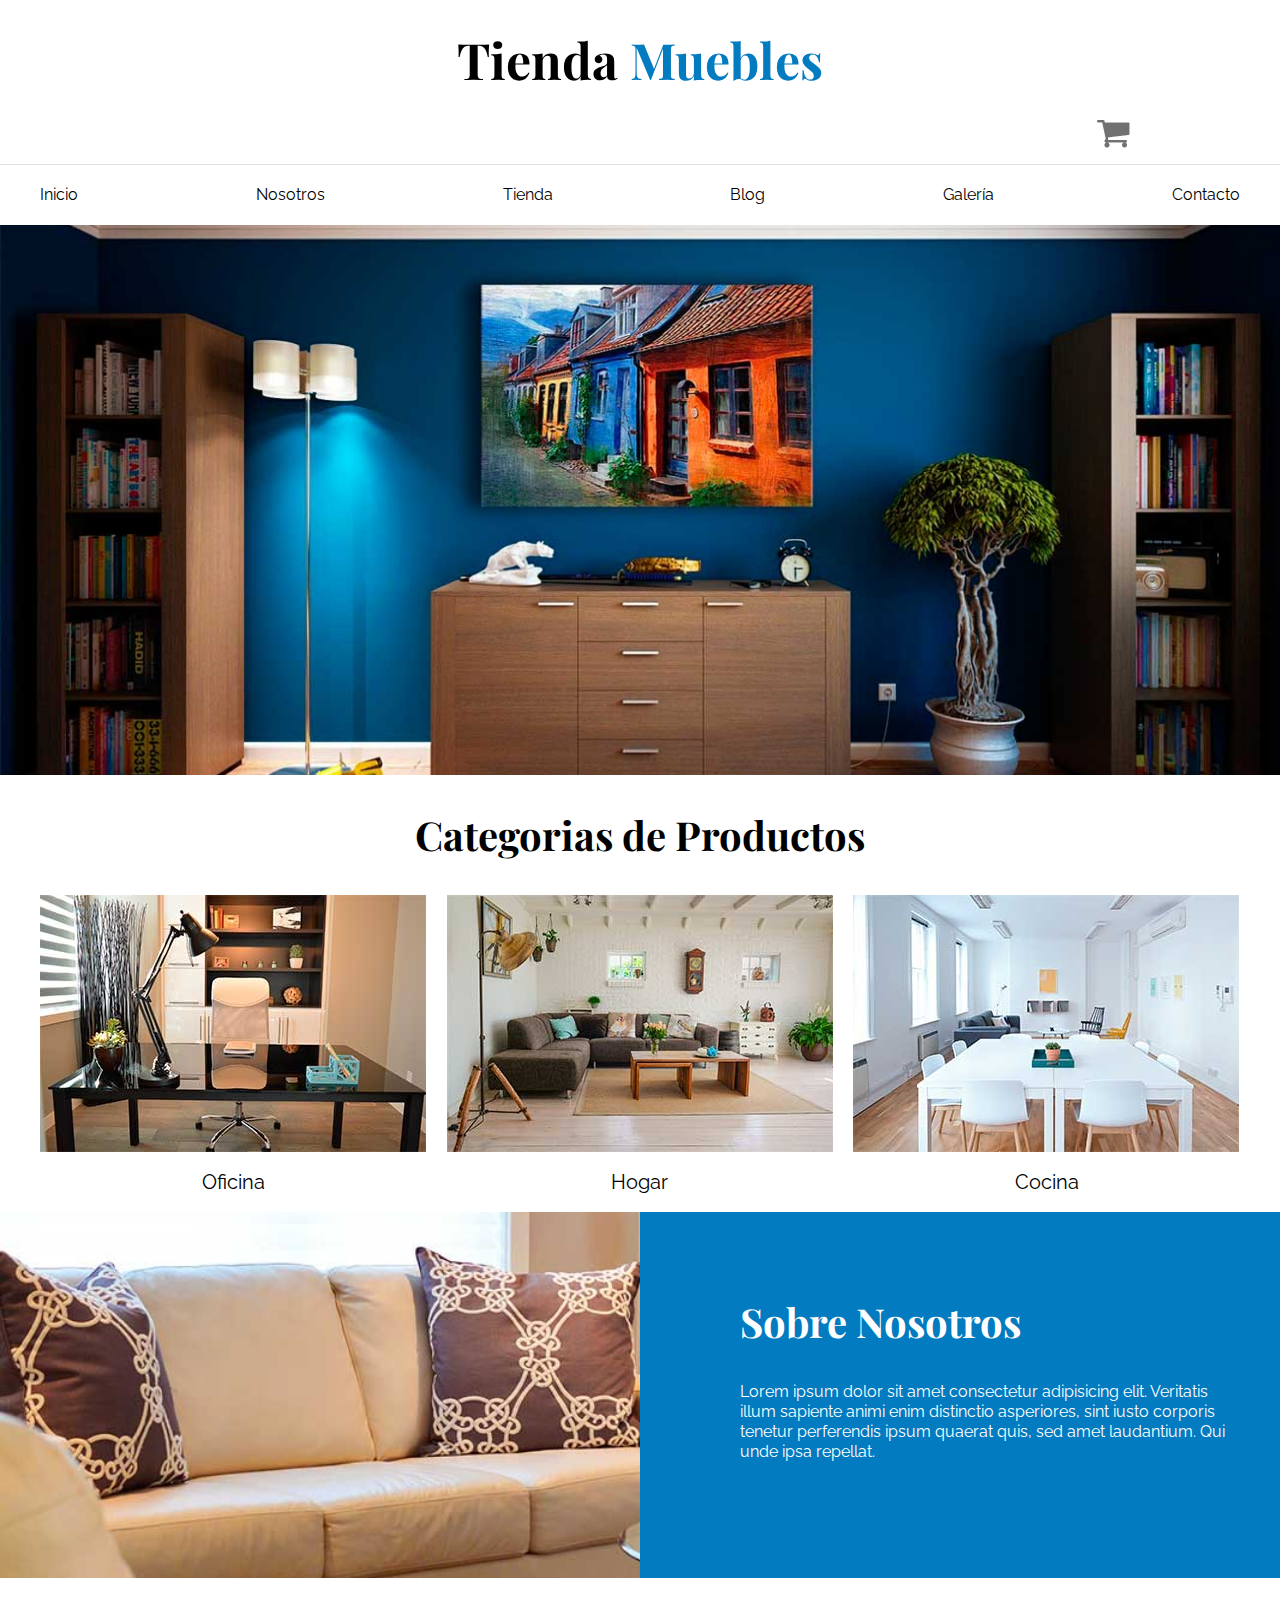
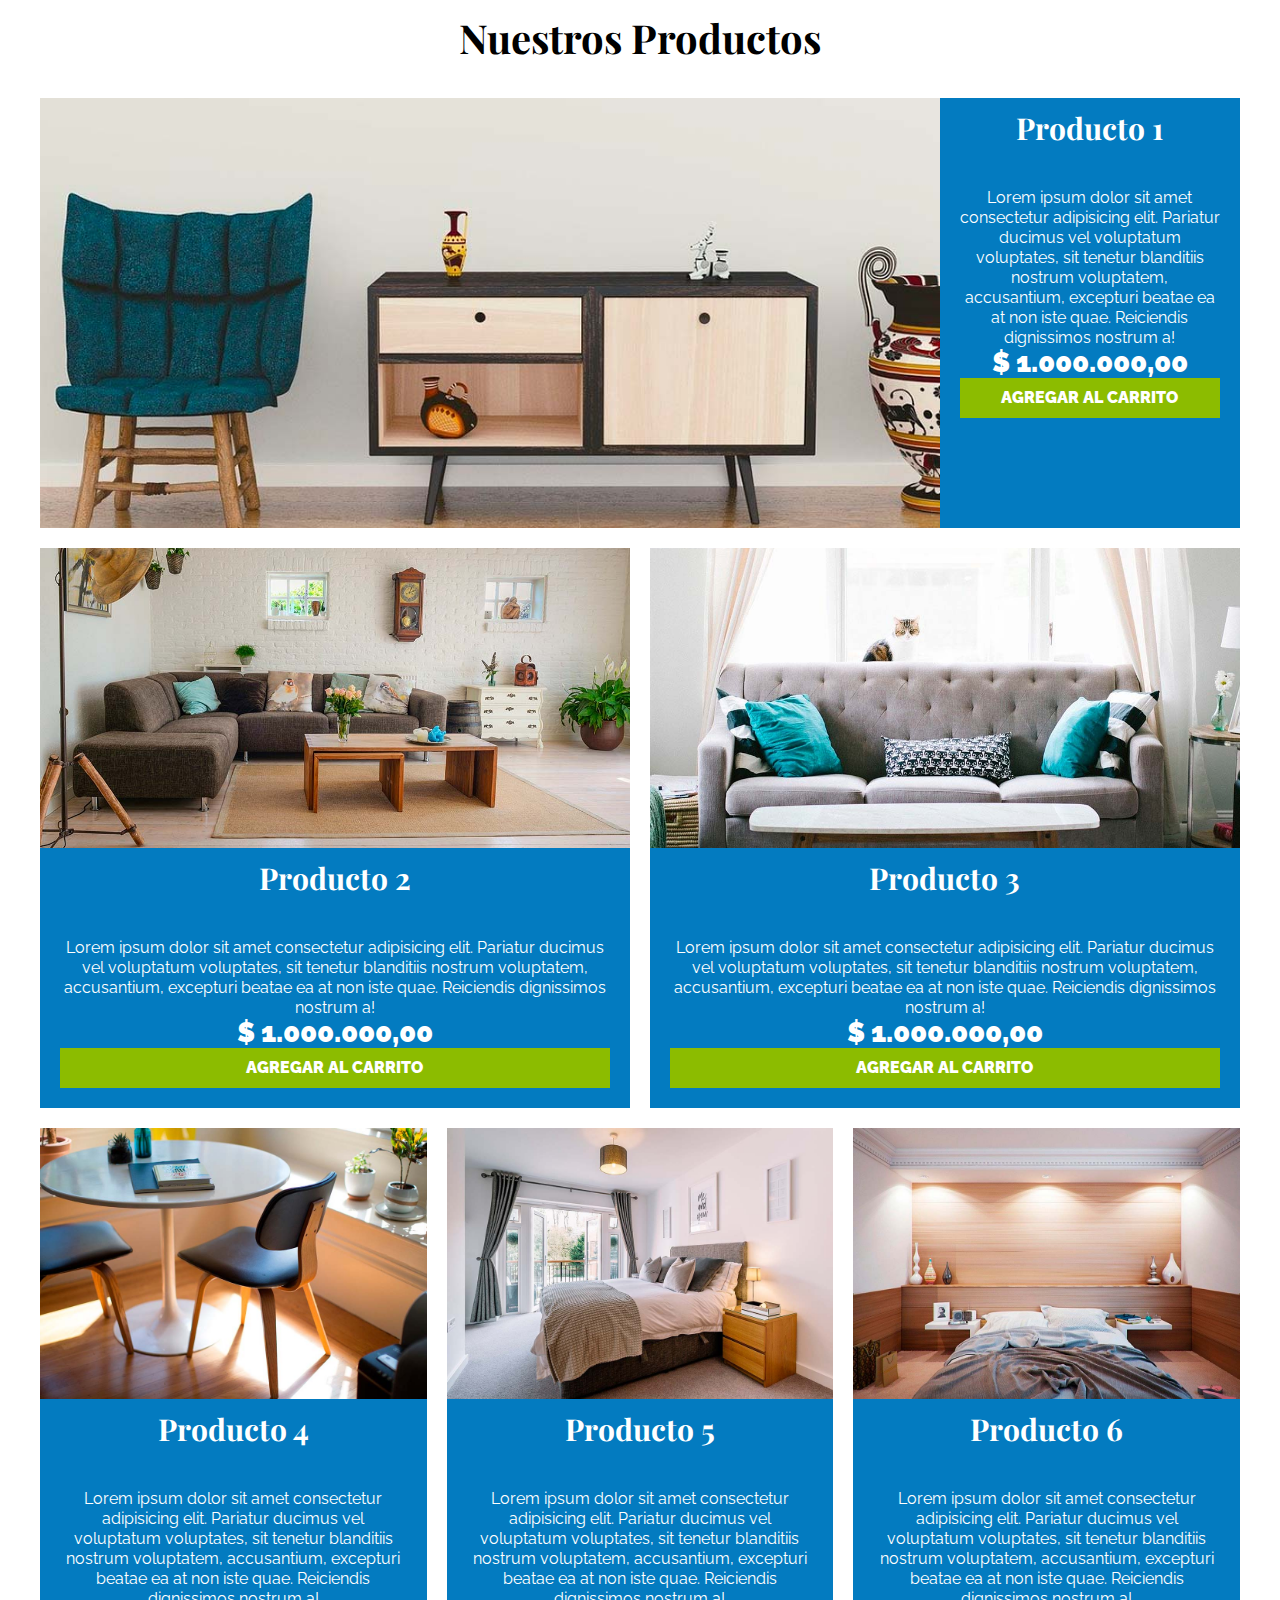
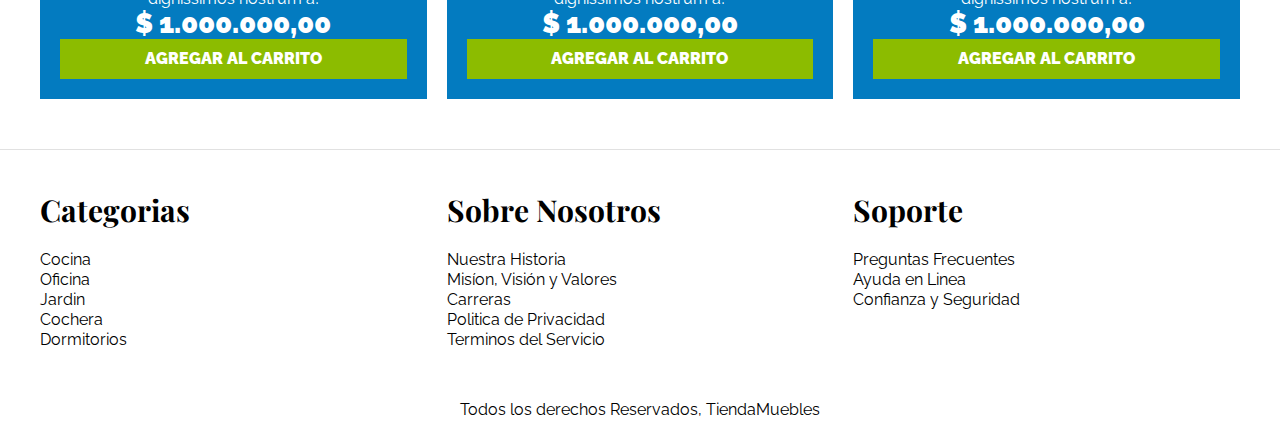
<file: index.html>
<!DOCTYPE html>
<html lang="en">
<head>
    <meta charset="UTF-8">
    <meta http-equiv="X-UA-Compatible" content="IE=edge">
    <meta name="viewport" content="width=device-width, initial-scale=1.0">
    <title>Ecommers - Home</title>
    <link rel="stylesheet" href="css/normalize.css">
    <link rel="preconnect" href="https://fonts.googleapis.com">
<link rel="preconnect" href="https://fonts.gstatic.com" crossorigin>
<link href="https://fonts.googleapis.com/css2?family=Playfair+Display:wght@700&family=Raleway:wght@400;700;900&display=swap" rel="stylesheet">
    <link rel="stylesheet" href="css/app.css">    
    
</head>
 <header>
    <h1 class="nombre-sitio">Tienda <span>Muebles</span></h1>
    <div>
        <ul>
            <li class="submenu">
                    <img src="img/cart.png" id="img-carrito">
                    <div id="carrito">
                            
                            <table id="lista-carrito">
                                <thead>
                                    <tr>
                                        <th>Imagen</th>
                                        <th>Nombre</th>
                                        <th>Precio</th>
                                        <th>Cantidad</th>
                                        <th></th>
                                    </tr>
                                </thead>
                                <tbody></tbody>
                            </table>

                            <a href="#" id="vaciar-carrito" class="btn">Vaciar Carrito</a>
                    </div>
            </li>
        </ul>
    </div>
 </header>
<body> 
    
    <div class="contenedor-navegacion">
        <nav class="nav-principal contenedor">
            <a href="index.html">Inicio</a>
            <a href="nosotros.html">Nosotros</a>
            <a href="tienda.html">Tienda</a>
            <a href="blog.html">Blog</a>
            <a href="galeria.html">Galería</a>
            <a href="contacto.html">Contacto</a>
           </nav>
    </div>
   
   <div class="hero"></div>

   <section class="contenedor categorias">

    <h2 class="text-center">Categorias de Productos</h2>

     <div class="listado-categorias">
            <div class="categoria">
             <img src="img/categoria1.jpg" alt="Imagen categoria"/>
             <a href="#">Oficina</a>
            </div>
    
            <div class="categoria">
                <img src="img/categoria2.jpg" alt="Imagen categoria"/>
                <a href="#">Hogar</a>
            </div>
     
            <div class="categoria">
                <img src="img/categoria3.jpg" alt="Imagen categoria"/>
                <a href="#">Cocina</a>
            </div>
     
        </div>
    </section>
        
    <section class="sobre-nosotros">
      <div class="contenedor sobre-nosotros-grid">
        <div class="texto-nosotros">
            <h2>Sobre Nosotros</h2>
            <p>Lorem ipsum dolor sit amet consectetur adipisicing elit. Veritatis illum sapiente animi enim distinctio asperiores, sint iusto corporis tenetur perferendis ipsum quaerat quis, sed amet laudantium. Qui unde ipsa repellat.</p>
        </div>
      </div>
    </section>   

       

    <main class="contenido-principal contenedor">
     <h2 class="text-center">Nuestros Productos</h2>

        <div class="listado-productos">
            <div id="producto">
                <img src="img/producto1.jpg" alt="Imagen Producto" >

                <div class="texto-producto">
                    <h3>Producto 1</h3>
                    <p>Lorem ipsum dolor sit amet consectetur adipisicing elit. Pariatur ducimus vel voluptatum voluptates, sit tenetur blanditiis nostrum voluptatem, accusantium, excepturi beatae ea at non iste quae. Reiciendis dignissimos nostrum a!</p>
                    <p class="precio">$ 1.000.000,00</p>

                    <a class="btn agregar-carrito" href="#" data-id="1">Agregar al Carrito</a>

                </div><!--Info Producto-->
            </div><!-- Esto es un producto-->

            <div id="producto">
                 <img src="img/producto2.jpg" alt="Imagen Producto" >

                <div class="texto-producto">
                    <h3>Producto 2</h3>
                    <p>Lorem ipsum dolor sit amet consectetur adipisicing elit. Pariatur ducimus vel voluptatum voluptates, sit tenetur blanditiis nostrum voluptatem, accusantium, excepturi beatae ea at non iste quae. Reiciendis dignissimos nostrum a!</p>
                    <p class="precio">$ 1.000.000,00</p>

                    <a class="btn agregar-carrito" href="#" data-id="2">Agregar al Carrito</a>

                </div><!--Info Producto-->
            </div><!-- Esto es un producto-->

            <div id="producto">
                <img src="img/producto3.jpg" alt="Imagen Producto" >

                <div class="texto-producto">
                    <h3>Producto 3</h3>
                    <p>Lorem ipsum dolor sit amet consectetur adipisicing elit. Pariatur ducimus vel voluptatum voluptates, sit tenetur blanditiis nostrum voluptatem, accusantium, excepturi beatae ea at non iste quae. Reiciendis dignissimos nostrum a!</p>
                    <p class="precio">$ 1.000.000,00</p>

                    <a class="btn agregar-carrito" href="#" data-id="3">Agregar al Carrito</a>

                </div><!--Info Producto-->
            </div><!-- Esto es un producto-->

            <div id="producto">
                <img src="img/producto4.jpg" alt="Imagen Producto" >

                <div class="texto-producto">
                 <h3>Producto 4</h3>
                    <p>Lorem ipsum dolor sit amet consectetur adipisicing elit. Pariatur ducimus vel voluptatum voluptates, sit tenetur blanditiis nostrum voluptatem, accusantium, excepturi beatae ea at non iste quae. Reiciendis dignissimos nostrum a!</p>
                    <p class="precio">$ 1.000.000,00</p>

                    <a class="btn agregar-carrito" href="#" data-id="4">Agregar al Carrito</a>

                </div><!--Info Producto-->
            </div><!-- Esto es un producto-->

            <div id="producto">
                <img src="img/producto5.jpg" alt="Imagen Producto" >

                <div class="texto-producto">
                    <h3>Producto 5</h3>
                    <p>Lorem ipsum dolor sit amet consectetur adipisicing elit. Pariatur ducimus vel voluptatum voluptates, sit tenetur blanditiis nostrum voluptatem, accusantium, excepturi beatae ea at non iste quae. Reiciendis dignissimos nostrum a!</p>
                    <p class="precio">$ 1.000.000,00</p>

                    <a class="btn agregar-carrito" href="#" data-id="5">Agregar al Carrito</a>

                </div><!--Info Producto-->
            </div><!-- Esto es un producto-->

            <div id="producto">
                <img src="img/producto6.jpg" alt="Imagen Producto" >

                <div class="texto-producto">
                    <h3>Producto 6</h3>
                    <p>Lorem ipsum dolor sit amet consectetur adipisicing elit. Pariatur ducimus vel voluptatum voluptates, sit tenetur blanditiis nostrum voluptatem, accusantium, excepturi beatae ea at non iste quae. Reiciendis dignissimos nostrum a!</p>
                    <p class="precio">$ 1.000.000,00</p>

                    <a class="btn agregar-carrito" href="#" data-id="6">Agregar al Carrito</a>

                </div><!--Info Producto-->
            </div><!-- Esto es un producto-->

        </div> <!-- Fin listado de productos-->
    </main>



    <footer class="site-footer">
            <div class="grid-footer contenedor">         
                <div>
                    <h3>Categorias</h3>
                        <nav class="footer-menu">
                            <a href="#">Cocina</a>
                            <a href="#">Oficina</a>
                            <a href="#">Jardin</a>
                            <a href="#">Cochera</a>
                            <a href="#">Dormitorios</a> 
                        </nav>
                </div>

                <div>
                    <h3>Sobre Nosotros</h3>
                        <nav class="footer-menu">
                            <a href="#">Nuestra Historia</a>
                            <a href="#">Misíon, Visión y Valores</a>
                            <a href="#">Carreras</a>
                            <a href="#">Politica de Privacidad</a>
                            <a href="#">Terminos del Servicio</a> 
                        </nav>
                </div>

                <div>
                    <h3>Soporte</h3>
                        <nav class="footer-menu">
                            <a href="#">Preguntas Frecuentes</a>
                            <a href="#">Ayuda en Linea</a>
                            <a href="#">Confianza y Seguridad</a>
                
                        </nav>
                </div>
            </div>
        <p class="copyright">Todos los derechos Reservados, TiendaMuebles</p>

    </footer>
    
    <script src="./js/app.js"></script>
    <script src="./js/stock.js"></script>
</body>
</html>
</file>
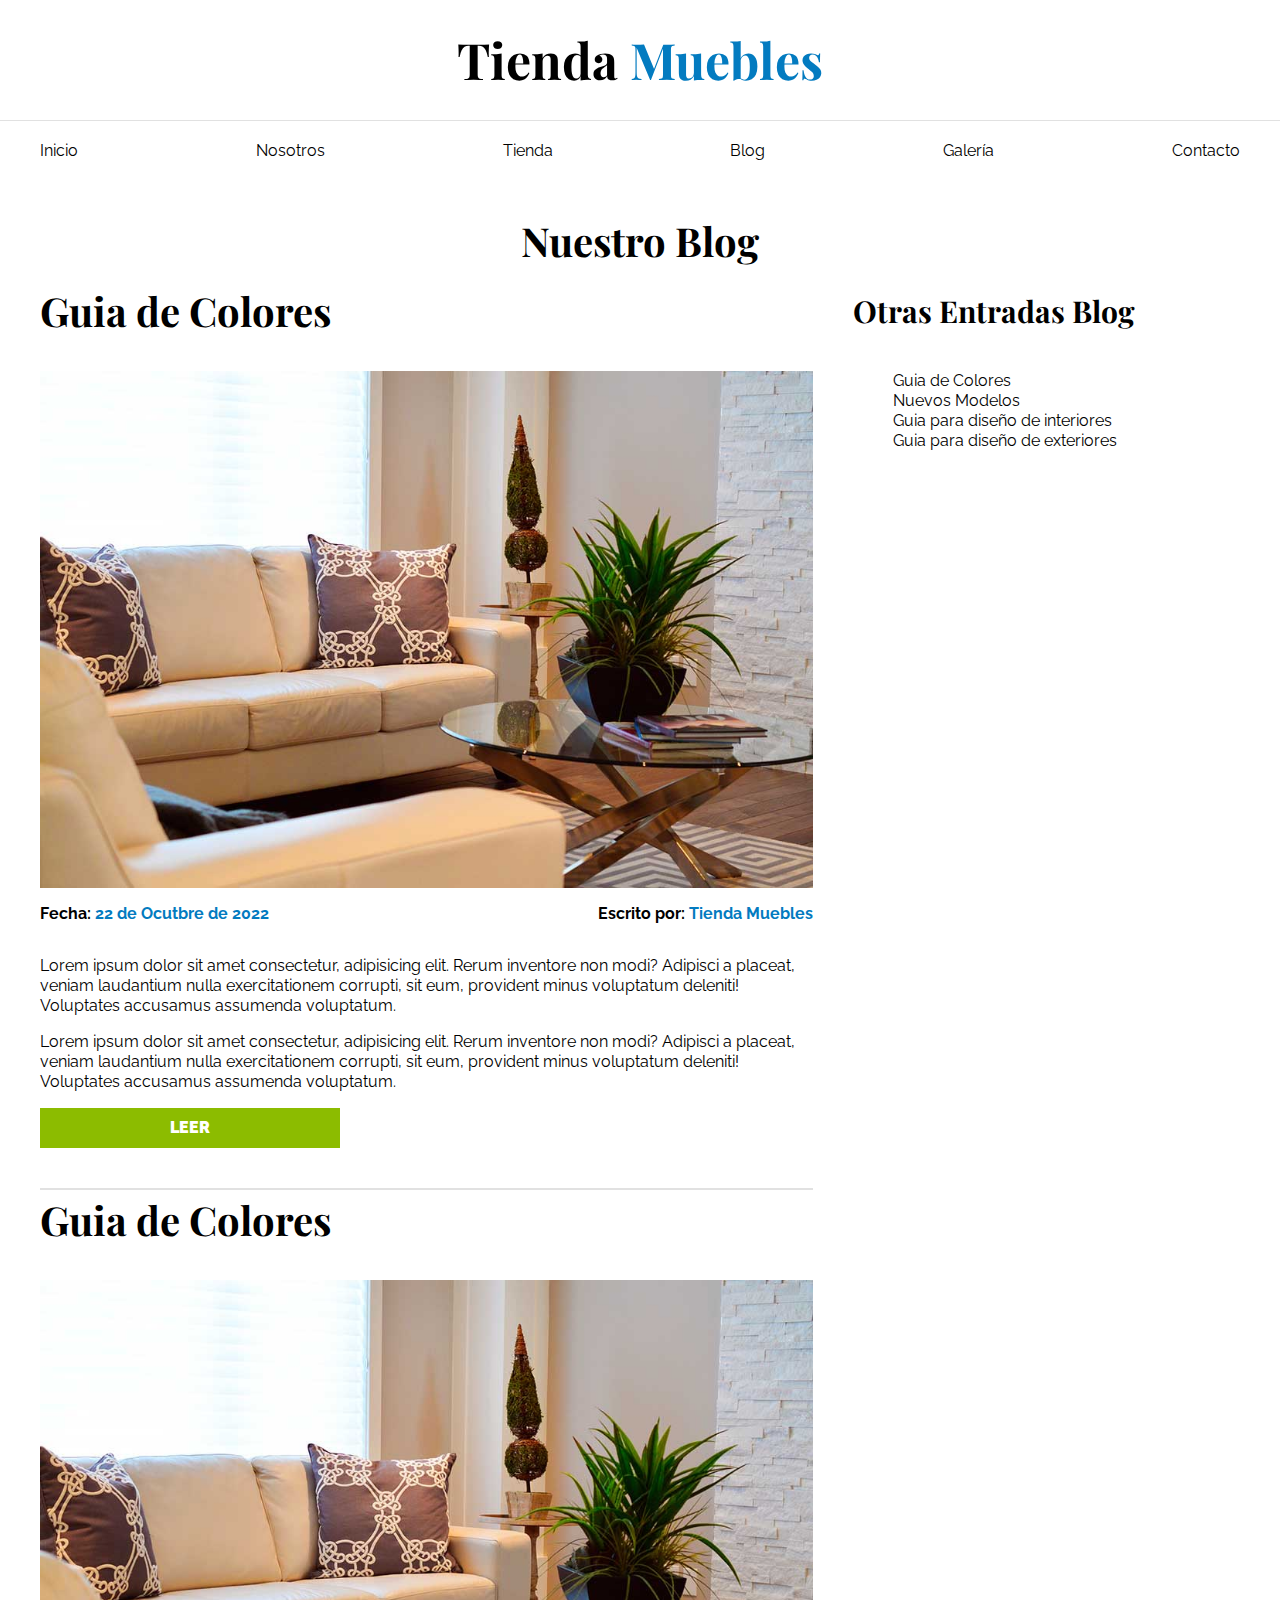
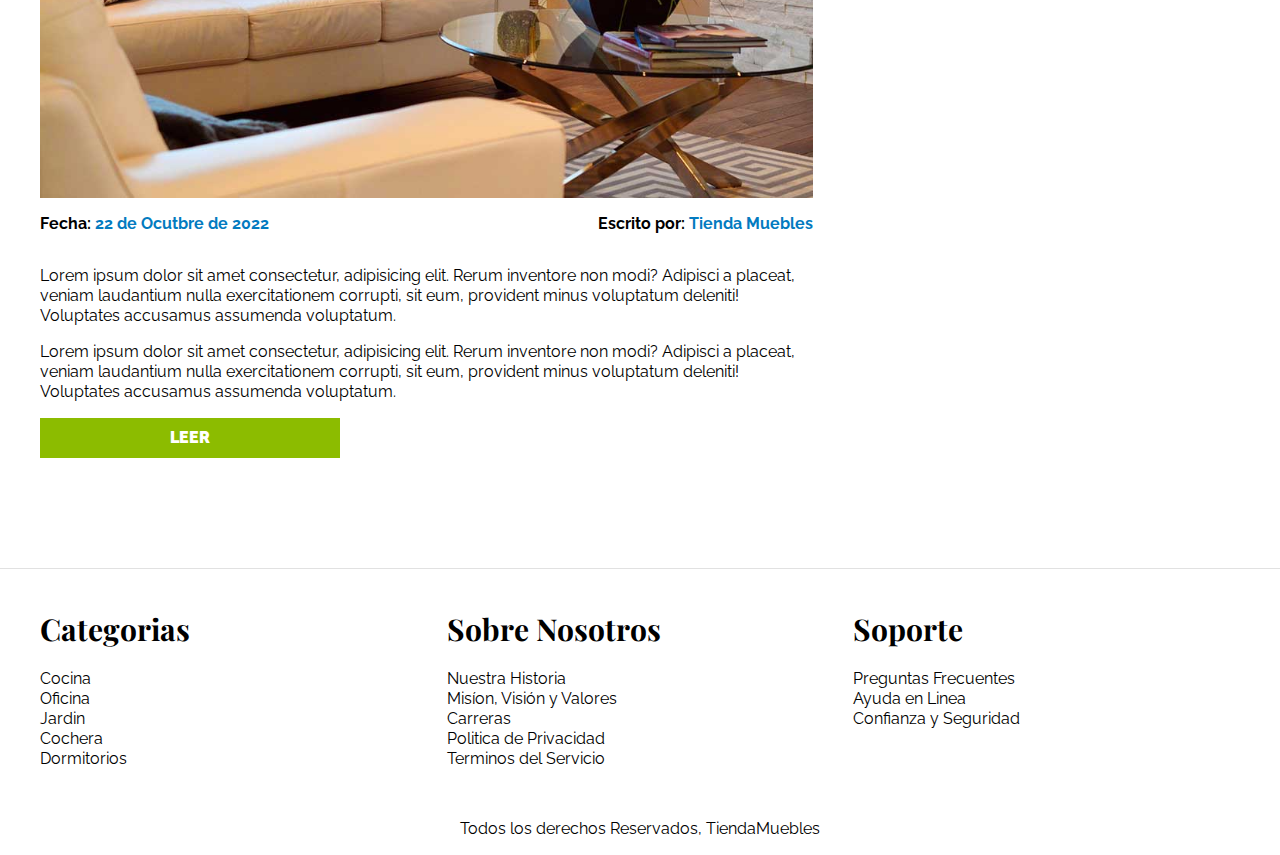
<file: blog.html>
<!DOCTYPE html>
<html lang="en">
<head>
    <meta charset="UTF-8">
    <meta http-equiv="X-UA-Compatible" content="IE=edge">
    <meta name="viewport" content="width=device-width, initial-scale=1.0">
    <title>Ecommers - Blog</title>
    <link rel="stylesheet" href="css/normalize.css">
    <link rel="preconnect" href="https://fonts.googleapis.com">
<link rel="preconnect" href="https://fonts.gstatic.com" crossorigin>
<link href="https://fonts.googleapis.com/css2?family=Playfair+Display:wght@700&family=Raleway:wght@400;700;900&display=swap" rel="stylesheet">
    <link rel="stylesheet" href="css/app.css">
    
</head>
 <header>
    <h1 class="nombre-sitio">Tienda <span>Muebles</span></h1>

 </header>
<body> 
    
    <div class="contenedor-navegacion">
        <nav class="nav-principal contenedor">
            <a href="index.html">Inicio</a>
            <a href="nosotros.html">Nosotros</a>
            <a href="tienda.html">Tienda</a>
            <a href="blog.html">Blog</a>
            <a href="galeria.html">Galería</a>
            <a href="contacto.html">Contacto</a>
           </nav>
    </div>              
          

    <main class="contenido-principal contenedor">
     <h2 class="text-center">Nuestro Blog</h2>
        <section class="contenedor-blog">
            <div class="blog">
                <article class="entrada">
                    <h2>Guia de Colores</h2>
                    <div class="imagen">
                        <img src="img/nosotros.jpg" alt="Imagen blog">
                    </div>
                    <div class="entrada-meta">
                        <p>Fecha: <span>22 de Ocutbre de 2022</span></p>
                        <p>Escrito por: <span>Tienda Muebles</span></p>
                    </div>
                    <div class="entrada-blog">
                        <p>Lorem ipsum dolor sit amet consectetur, adipisicing elit. Rerum inventore non modi?
                            Adipisci a placeat, veniam laudantium nulla exercitationem corrupti, sit eum, provident
                            minus voluptatum deleniti! Voluptates accusamus assumenda voluptatum.</p>

                        <p>Lorem ipsum dolor sit amet consectetur, adipisicing elit. Rerum inventore non modi?
                            Adipisci a placeat, veniam laudantium nulla exercitationem corrupti, sit eum, provident
                            minus voluptatum deleniti! Voluptates accusamus assumenda voluptatum.</p>
                    </div>

                    <a href="entrada.html" class="btn max-width-30">Leer</a>
                </article>

                <article class="entrada">
                    <h2>Guia de Colores</h2>
                    <div class="imagen">
                        <img src="img/nosotros.jpg" alt="Imagen blog">
                    </div>
                    <div class="entrada-meta">
                        <p>Fecha: <span>22 de Ocutbre de 2022</span></p>
                        <p>Escrito por: <span>Tienda Muebles</span></p>
                    </div>
                    <div class="entrada-blog">
                        <p>Lorem ipsum dolor sit amet consectetur, adipisicing elit. Rerum inventore non modi?
                            Adipisci a placeat, veniam laudantium nulla exercitationem corrupti, sit eum, provident
                            minus voluptatum deleniti! Voluptates accusamus assumenda voluptatum.</p>

                        <p>Lorem ipsum dolor sit amet consectetur, adipisicing elit. Rerum inventore non modi?
                            Adipisci a placeat, veniam laudantium nulla exercitationem corrupti, sit eum, provident
                            minus voluptatum deleniti! Voluptates accusamus assumenda voluptatum.</p>
                    </div>
                    <a href="entrada.html" class="btn max-width-30">Leer</a>
                </article>

            </div>

            <aside>
                <h3>Otras Entradas Blog</h3>
                <ul>
                    <li>
                        <a href="entrada.html">Guia de Colores</a>
                    </li>
                    <li>
                        <a href="entrada.html">Nuevos Modelos</a>
                    </li>
                    <li>
                        <a href="entrada.html">Guia para diseño de interiores</a>
                    </li>
                    <li>
                        <a href="entrada.html">Guia para diseño de exteriores</a>
                    </li>                    

                </ul>

            </aside>
        </section>
       
    </main>


    <footer class="site-footer">
            <div class="grid-footer contenedor">         
                <div>
                    <h3>Categorias</h3>
                        <nav class="footer-menu">
                            <a href="#">Cocina</a>
                            <a href="#">Oficina</a>
                            <a href="#">Jardin</a>
                            <a href="#">Cochera</a>
                            <a href="#">Dormitorios</a> 
                        </nav>
                </div>

                <div>
                    <h3>Sobre Nosotros</h3>
                        <nav class="footer-menu">
                            <a href="#">Nuestra Historia</a>
                            <a href="#">Misíon, Visión y Valores</a>
                            <a href="#">Carreras</a>
                            <a href="#">Politica de Privacidad</a>
                            <a href="#">Terminos del Servicio</a> 
                        </nav>
                </div>

                <div>
                    <h3>Soporte</h3>
                        <nav class="footer-menu">
                            <a href="#">Preguntas Frecuentes</a>
                            <a href="#">Ayuda en Linea</a>
                            <a href="#">Confianza y Seguridad</a>
                
                        </nav>
                </div>
            </div>
        <p class="copyright">Todos los derechos Reservados, TiendaMuebles</p>

    </footer>
    
</body>
</html>
</file>
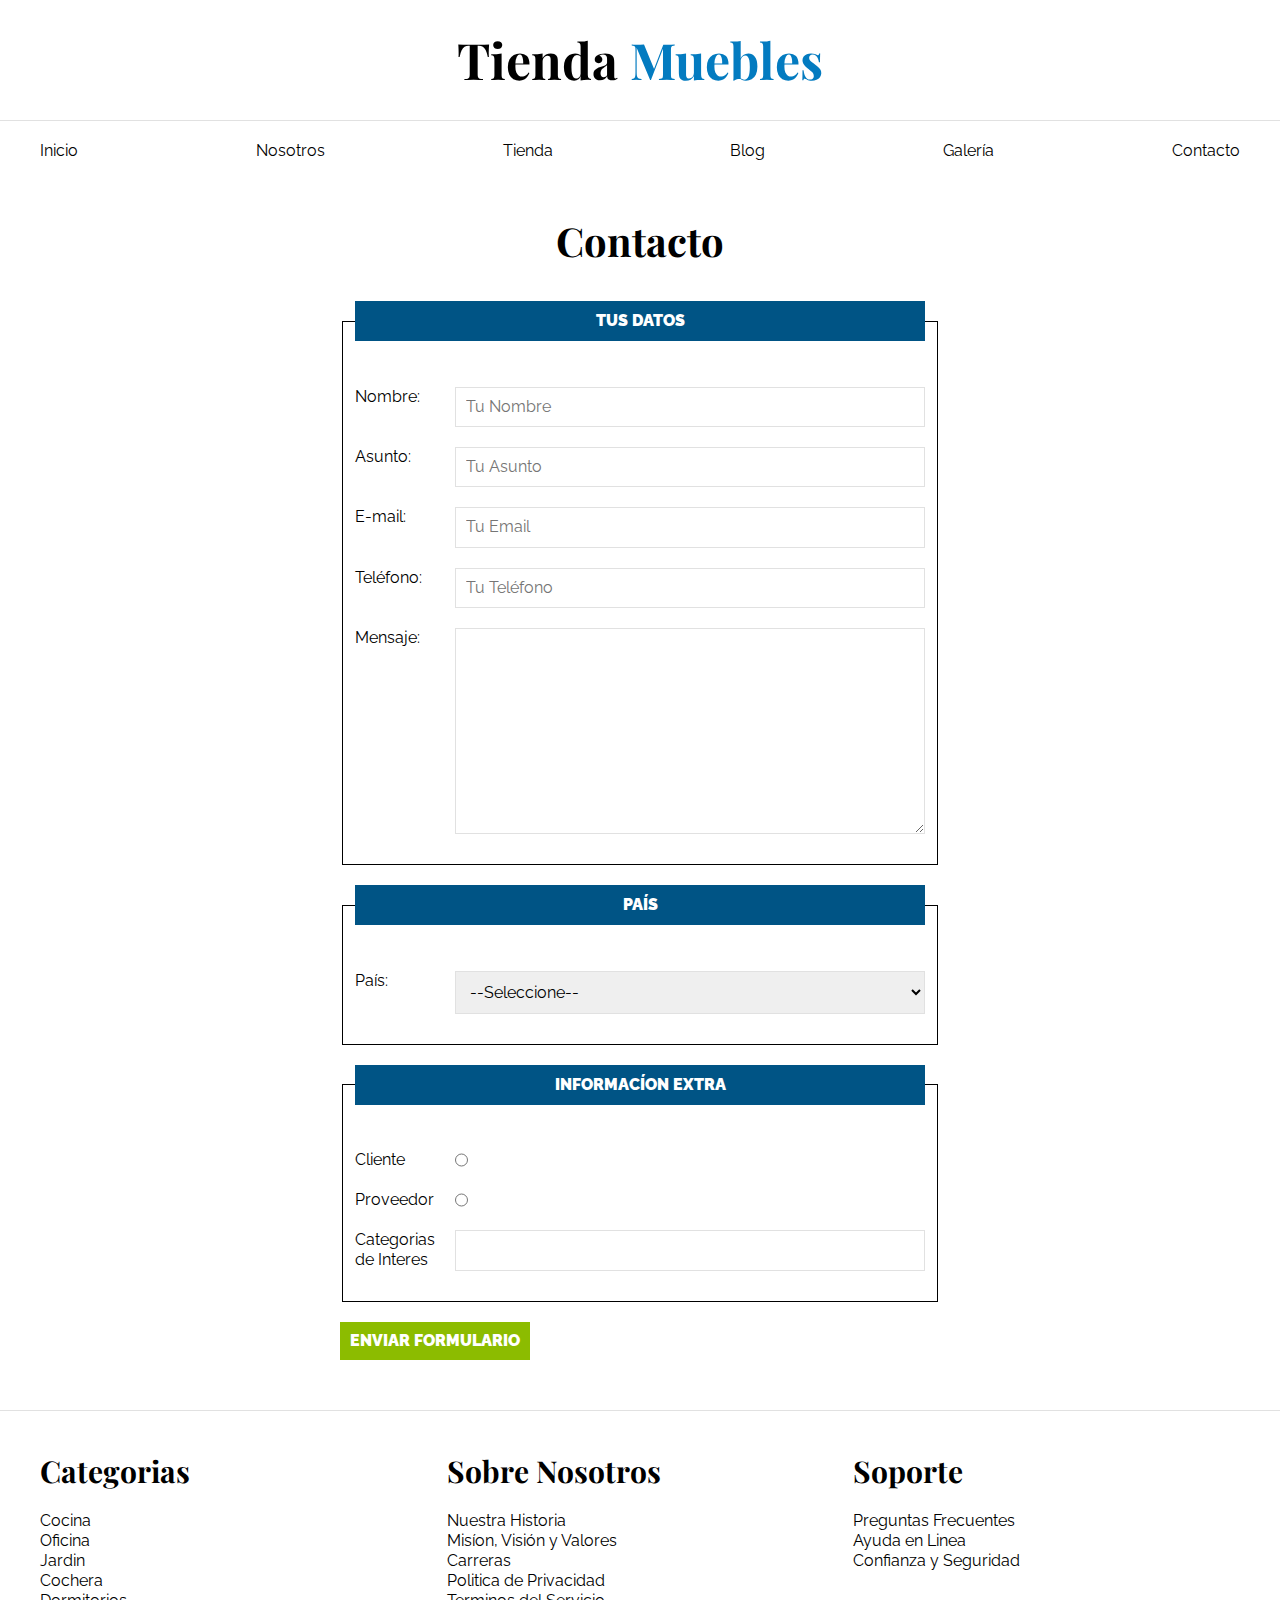
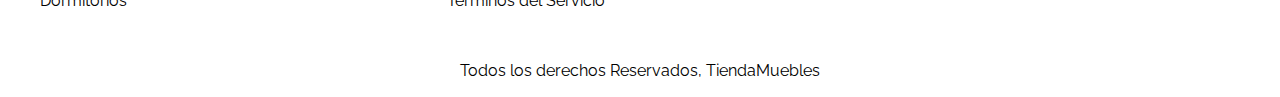
<file: contacto.html>
<!DOCTYPE html>
<html lang="en">
<head>
    <meta charset="UTF-8">
    <meta http-equiv="X-UA-Compatible" content="IE=edge">
    <meta name="viewport" content="width=device-width, initial-scale=1.0">
    <title>Ecommers - Contacto</title>
    <link rel="stylesheet" href="css/normalize.css">
    <link rel="preconnect" href="https://fonts.googleapis.com">
<link rel="preconnect" href="https://fonts.gstatic.com" crossorigin>
<link href="https://fonts.googleapis.com/css2?family=Playfair+Display:wght@700&family=Raleway:wght@400;700;900&display=swap" rel="stylesheet">
    <link rel="stylesheet" href="css/app.css">
    
</head>
 <header>
    <h1 class="nombre-sitio">Tienda <span>Muebles</span></h1>

 </header>
<body> 
    
    <div class="contenedor-navegacion">
        <nav class="nav-principal contenedor">
            <a href="index.html">Inicio</a>
            <a href="nosotros.html">Nosotros</a>
            <a href="tienda.html">Tienda</a>
            <a href="blog.html">Blog</a>
            <a href="galeria.html">Galería</a>
            <a href="contacto.html">Contacto</a>
           </nav>
    </div>              
          

    <main class="contenido-principal contenedor">
     <h2 class="text-center">Contacto</h2>

     <form class="formulario">
        <fieldset>
            <legend>Tus Datos</legend>

            <div class="campo">
                <label for="nombre">Nombre: </label>
                <input id="nombre" type="text" placeholder="Tu Nombre" required/>
            </div>

            <div class="campo">
                <label for="asunto">Asunto: </label>
                <input id="asunto" type="text" placeholder="Tu Asunto" required/>
            </div>

            <div class="campo">
                <label for="email">E-mail: </label>
                <input id="email" type="email" placeholder="Tu Email" />
            </div>

            <div class="campo">
                <label for="tel">Teléfono: </label>
                <input id="tel" type="tel" placeholder="Tu Teléfono" />
            </div>

            <div class="campo">
                <label for="tel">Mensaje: </label>
                <textarea rows="10" cols="20"> </textarea>
                
            </div>
            
        </fieldset>
        <fieldset>
            <legend>País</legend>

            <div class="campo">
                <label for="pais">País: </label>
                <select id="pais">
                    <option>--Seleccione--</option>
                    <option value="MX">Mexíco</option>
                    <option value="PR">Perú</option>
                    <option value="CO">Colombia</option>
                    <option value="AR">Argentina</option>
                    <option value="ES">España</option>
                    <option value="CL">Chile</option>

                </select>

            </div>

        </fieldset>
        <fieldset>
            <legend>Informacíon Extra</legend>

            <div class="campo">
                <label for="cliente">Cliente</label>
                <input id="cliente" type="radio" name="tipo" value="cliente"/>
            </div>

            <div class="campo">
                <label for="proveedor">Proveedor</label>
                <input id="proveedor" type="radio" name="tipo" value="proveedor"/>
            </div>

            <div class="campo">
                <label for="categorias">Categorias de Interes</label>
                <input list="categorias" name="categorias"/>
                <datalist id="categorias">
                    <option value="Cocina">
                    <option value="Exterior">
                    <option value="Recamara">
                    <option value="Oficina">
                    <option value="Television">

                </datalist>
            </div>

                        
        </fieldset>

        <input class="btn" type="submit" value="Enviar Formulario">

     </form>

       
    </main>


    <footer class="site-footer">
            <div class="grid-footer contenedor">         
                <div>
                    <h3>Categorias</h3>
                        <nav class="footer-menu">
                            <a href="#">Cocina</a>
                            <a href="#">Oficina</a>
                            <a href="#">Jardin</a>
                            <a href="#">Cochera</a>
                            <a href="#">Dormitorios</a> 
                        </nav>
                </div>

                <div>
                    <h3>Sobre Nosotros</h3>
                        <nav class="footer-menu">
                            <a href="#">Nuestra Historia</a>
                            <a href="#">Misíon, Visión y Valores</a>
                            <a href="#">Carreras</a>
                            <a href="#">Politica de Privacidad</a>
                            <a href="#">Terminos del Servicio</a> 
                        </nav>
                </div>

                <div>
                    <h3>Soporte</h3>
                        <nav class="footer-menu">
                            <a href="#">Preguntas Frecuentes</a>
                            <a href="#">Ayuda en Linea</a>
                            <a href="#">Confianza y Seguridad</a>
                
                        </nav>
                </div>
            </div>
        <p class="copyright">Todos los derechos Reservados, TiendaMuebles</p>

    </footer>
    
</body>
</html>
</file>
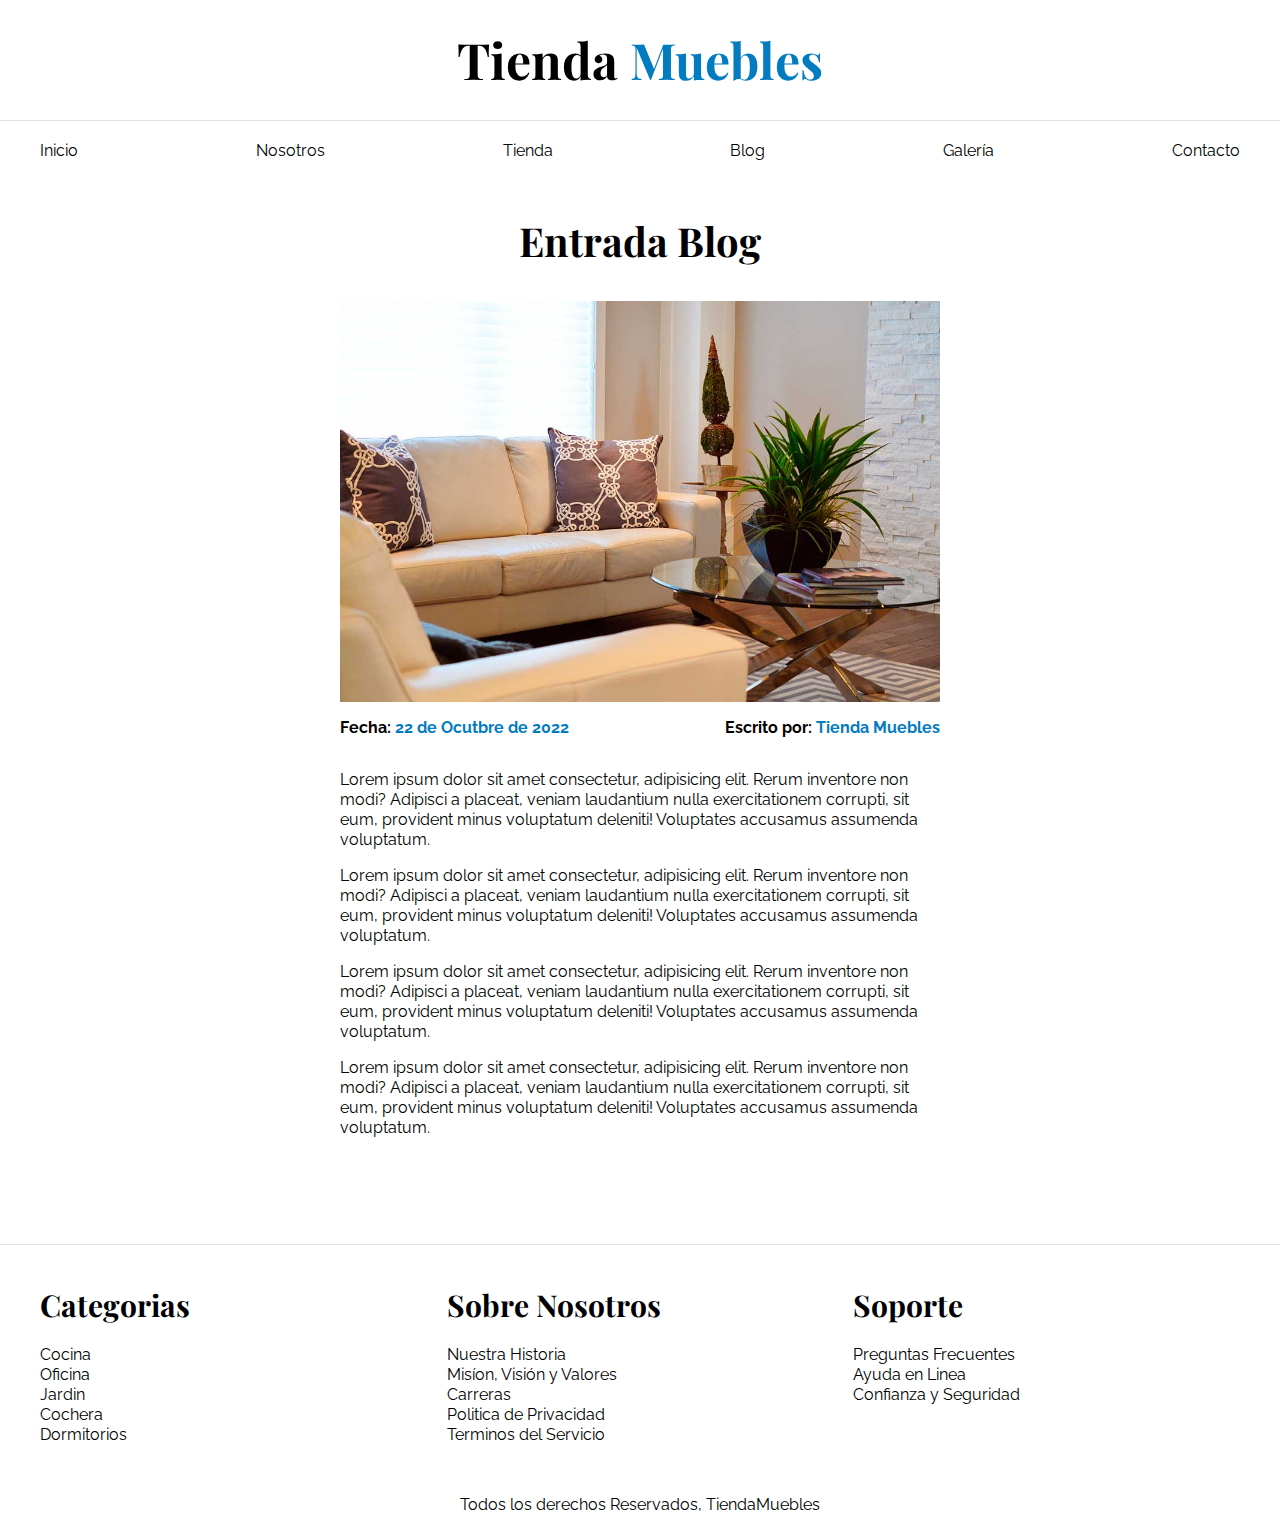
<file: entrada.html>
<!DOCTYPE html>
<html lang="en">
<head>
    <meta charset="UTF-8">
    <meta http-equiv="X-UA-Compatible" content="IE=edge">
    <meta name="viewport" content="width=device-width, initial-scale=1.0">
    <title>Ecommers - Entrada Blog</title>
    <link rel="stylesheet" href="css/normalize.css">
    <link rel="preconnect" href="https://fonts.googleapis.com">
<link rel="preconnect" href="https://fonts.gstatic.com" crossorigin>
<link href="https://fonts.googleapis.com/css2?family=Playfair+Display:wght@700&family=Raleway:wght@400;700;900&display=swap" rel="stylesheet">
    <link rel="stylesheet" href="css/app.css">
    
</head>
 <header>
    <h1 class="nombre-sitio">Tienda <span>Muebles</span></h1>

 </header>
<body> 
    
    <div class="contenedor-navegacion">
        <nav class="nav-principal contenedor">
            <a href="index.html">Inicio</a>
            <a href="nosotros.html">Nosotros</a>
            <a href="tienda.html">Tienda</a>
            <a href="blog.html">Blog</a>
            <a href="galeria.html">Galería</a>
            <a href="contacto.html">Contacto</a>
           </nav>
    </div>              
          

    <main class="contenido-principal contenedor">
     <h2 class="text-center">Entrada Blog</h2>

     <article class="entrada contenido-entrada-blog">
        
        <div class="imagen">
            <img src="img/nosotros.jpg" alt="Imagen blog">
        </div>
        <div class="entrada-meta">
            <p>Fecha: <span>22 de Ocutbre de 2022</span></p>
            <p>Escrito por: <span>Tienda Muebles</span></p>
        </div>
        <div class="entrada-blog">
            <p>Lorem ipsum dolor sit amet consectetur, adipisicing elit. Rerum inventore non modi?
                Adipisci a placeat, veniam laudantium nulla exercitationem corrupti, sit eum, provident
                minus voluptatum deleniti! Voluptates accusamus assumenda voluptatum.</p>

            <p>Lorem ipsum dolor sit amet consectetur, adipisicing elit. Rerum inventore non modi?
                Adipisci a placeat, veniam laudantium nulla exercitationem corrupti, sit eum, provident
                minus voluptatum deleniti! Voluptates accusamus assumenda voluptatum.</p>
            <p>Lorem ipsum dolor sit amet consectetur, adipisicing elit. Rerum inventore non modi?
                Adipisci a placeat, veniam laudantium nulla exercitationem corrupti, sit eum, provident
                minus voluptatum deleniti! Voluptates accusamus assumenda voluptatum.</p>
    
            <p>Lorem ipsum dolor sit amet consectetur, adipisicing elit. Rerum inventore non modi?
                Adipisci a placeat, veniam laudantium nulla exercitationem corrupti, sit eum, provident
                minus voluptatum deleniti! Voluptates accusamus assumenda voluptatum.</p>
        </div>
       
    </article>


       
    </main>


    <footer class="site-footer">
            <div class="grid-footer contenedor">         
                <div>
                    <h3>Categorias</h3>
                        <nav class="footer-menu">
                            <a href="#">Cocina</a>
                            <a href="#">Oficina</a>
                            <a href="#">Jardin</a>
                            <a href="#">Cochera</a>
                            <a href="#">Dormitorios</a> 
                        </nav>
                </div>

                <div>
                    <h3>Sobre Nosotros</h3>
                        <nav class="footer-menu">
                            <a href="#">Nuestra Historia</a>
                            <a href="#">Misíon, Visión y Valores</a>
                            <a href="#">Carreras</a>
                            <a href="#">Politica de Privacidad</a>
                            <a href="#">Terminos del Servicio</a> 
                        </nav>
                </div>

                <div>
                    <h3>Soporte</h3>
                        <nav class="footer-menu">
                            <a href="#">Preguntas Frecuentes</a>
                            <a href="#">Ayuda en Linea</a>
                            <a href="#">Confianza y Seguridad</a>
                
                        </nav>
                </div>
            </div>
        <p class="copyright">Todos los derechos Reservados, TiendaMuebles</p>

    </footer>
    
</body>
</html>
</file>
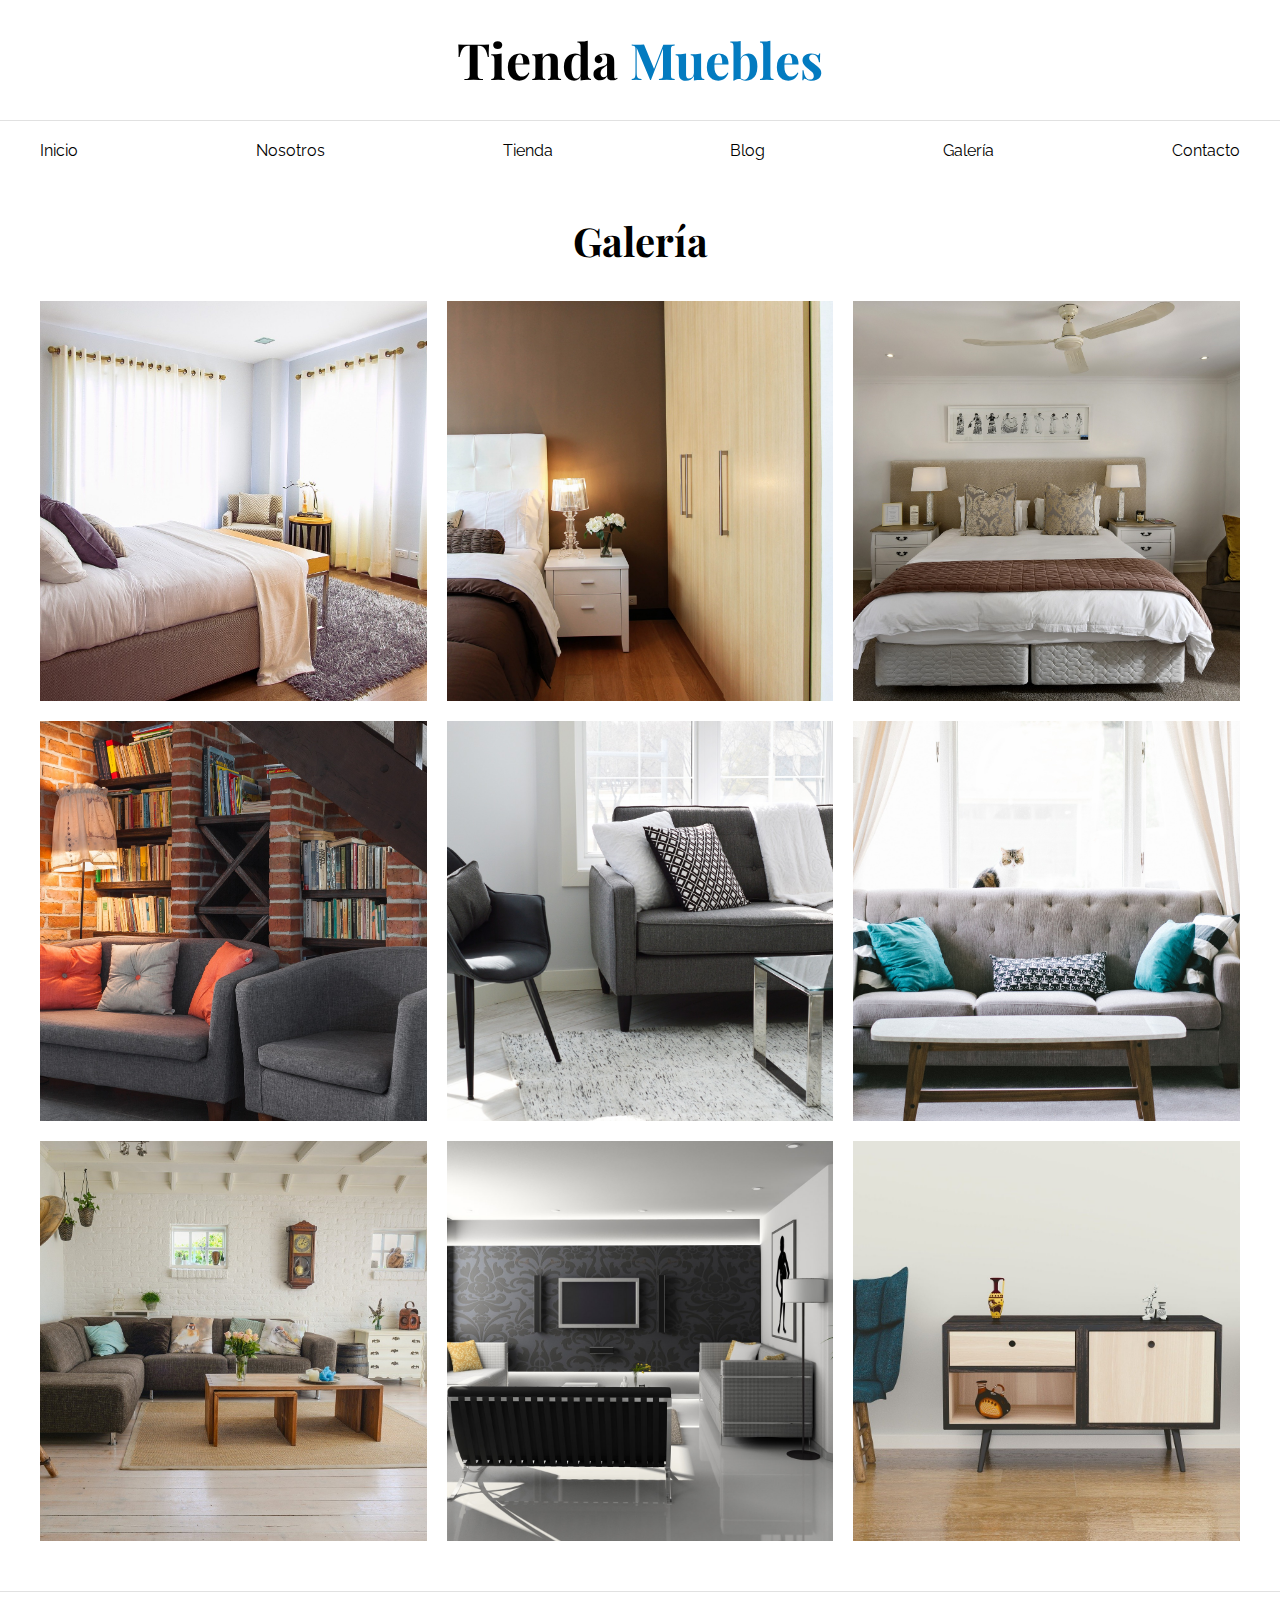
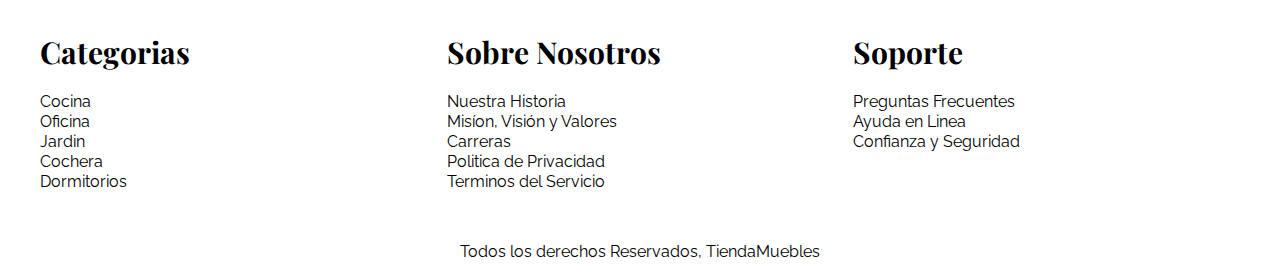
<file: galeria.html>
<!DOCTYPE html>
<html lang="en">
<head>
    <meta charset="UTF-8">
    <meta http-equiv="X-UA-Compatible" content="IE=edge">
    <meta name="viewport" content="width=device-width, initial-scale=1.0">
    <title>Ecommers - Home</title>
    <link rel="stylesheet" href="css/normalize.css">
    <link rel="preconnect" href="https://fonts.googleapis.com">
<link rel="preconnect" href="https://fonts.gstatic.com" crossorigin>
<link href="https://fonts.googleapis.com/css2?family=Playfair+Display:wght@700&family=Raleway:wght@400;700;900&display=swap" rel="stylesheet">
    <link rel="stylesheet" href="css/app.css">
    
</head>
 <header>
    <h1 class="nombre-sitio">Tienda <span>Muebles</span></h1>

 </header>
<body> 
    
    <div class="contenedor-navegacion">
        <nav class="nav-principal contenedor">
            <a href="index.html">Inicio</a>
            <a href="nosotros.html">Nosotros</a>
            <a href="tienda.html">Tienda</a>
            <a href="blog.html">Blog</a>
            <a href="galeria.html">Galería</a>
            <a href="contacto.html">Contacto</a>
           </nav>
    </div>              
          

    <main class="contenido-principal contenedor">
     <h2 class="text-center">Galería</h2>
     <ul class="galeria">
        <li>
            <a href="img/galeria_01.jpg">
                <img src="img/galeria_01.jpg" alt="Imagen galeria">
            </a>
        </li>
        <li>
            <a href="img/galeria_02.jpg">
                <img src="img/galeria_02.jpg" alt="Imagen galeria">
            </a>
        </li>
        <li>
            <a href="img/galeria_03.jpg">
                <img src="img/galeria_03.jpg" alt="Imagen galeria">
            </a>
        </li>
        <li>
            <a href="img/galeria_04.jpg">
                <img src="img/galeria_04.jpg" alt="Imagen galeria">
            </a>
        </li>
        <li>
            <a href="img/galeria_05.jpg">
                <img src="img/galeria_05.jpg" alt="Imagen galeria">
            </a>
        </li>
        <li>
            <a href="img/galeria_06.jpg">
                <img src="img/galeria_06.jpg" alt="Imagen galeria">
            </a>
        </li>
        <li>
            <a href="img/galeria_07.jpg">
                <img src="img/galeria_07.jpg" alt="Imagen galeria">
            </a>
        </li>
        <li>
            <a href="img/galeria_08.jpg">
                <img src="img/galeria_08.jpg" alt="Imagen galeria">
            </a>
        </li>
        <li>
            <a href="img/galeria_09.jpg">
                <img src="img/galeria_09.jpg" alt="Imagen galeria">
            </a>
        </li>

     </ul>

       
    </main>


    <footer class="site-footer">
            <div class="grid-footer contenedor">         
                <div>
                    <h3>Categorias</h3>
                        <nav class="footer-menu">
                            <a href="#">Cocina</a>
                            <a href="#">Oficina</a>
                            <a href="#">Jardin</a>
                            <a href="#">Cochera</a>
                            <a href="#">Dormitorios</a> 
                        </nav>
                </div>

                <div>
                    <h3>Sobre Nosotros</h3>
                        <nav class="footer-menu">
                            <a href="#">Nuestra Historia</a>
                            <a href="#">Misíon, Visión y Valores</a>
                            <a href="#">Carreras</a>
                            <a href="#">Politica de Privacidad</a>
                            <a href="#">Terminos del Servicio</a> 
                        </nav>
                </div>

                <div>
                    <h3>Soporte</h3>
                        <nav class="footer-menu">
                            <a href="#">Preguntas Frecuentes</a>
                            <a href="#">Ayuda en Linea</a>
                            <a href="#">Confianza y Seguridad</a>
                
                        </nav>
                </div>
            </div>
        <p class="copyright">Todos los derechos Reservados, TiendaMuebles</p>

    </footer>
    
</body>
</html>
</file>
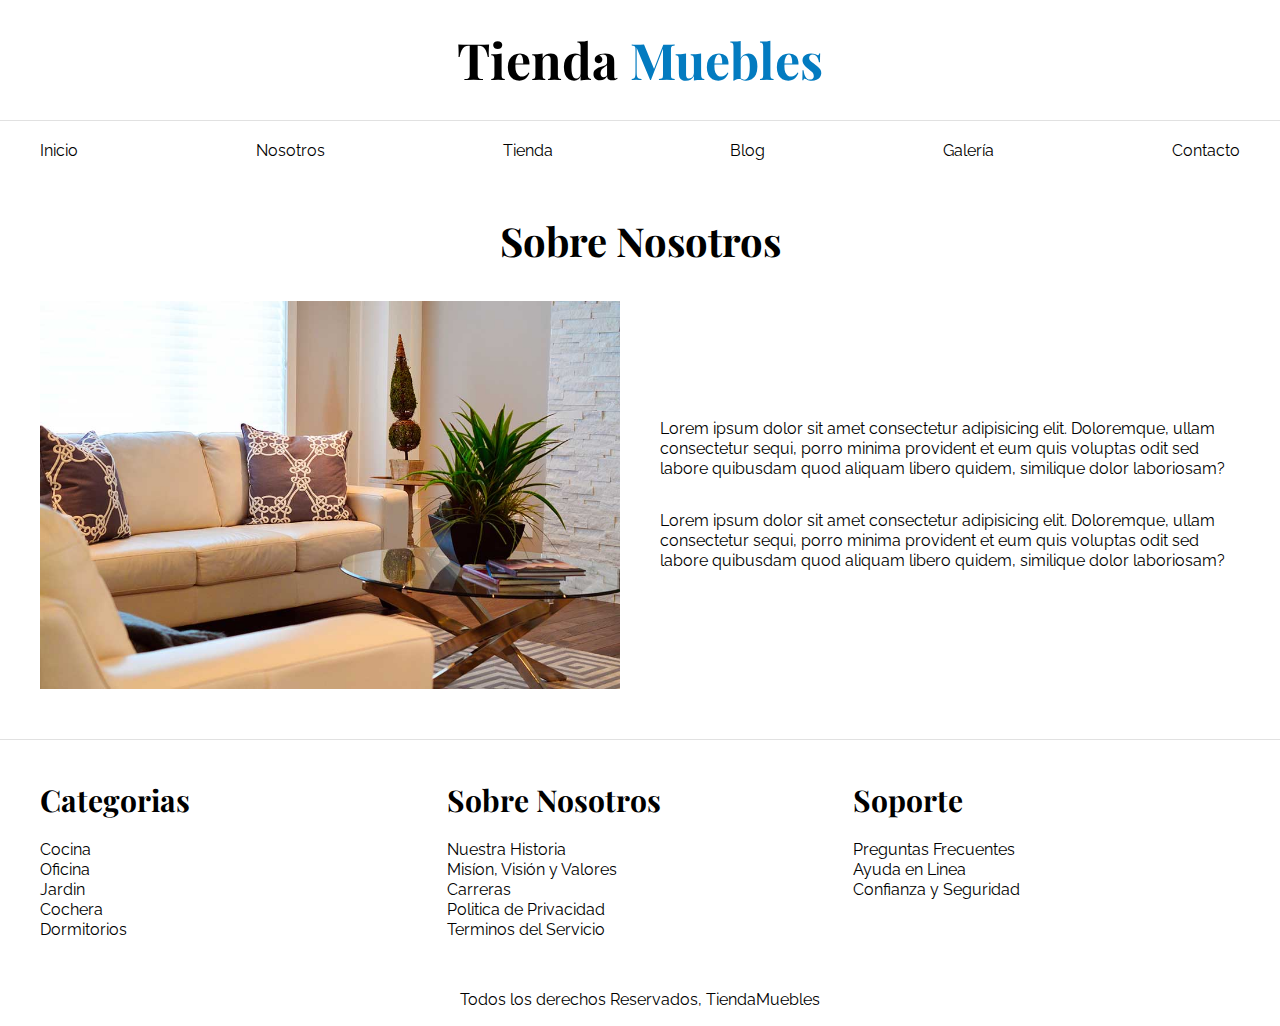
<file: nosotros.html>
<!DOCTYPE html>
<html lang="en">
<head>
    <meta charset="UTF-8">
    <meta http-equiv="X-UA-Compatible" content="IE=edge">
    <meta name="viewport" content="width=device-width, initial-scale=1.0">
    <title>Ecommers - Nosotros</title>
    <link rel="stylesheet" href="css/normalize.css">
    <link rel="preconnect" href="https://fonts.googleapis.com">
<link rel="preconnect" href="https://fonts.gstatic.com" crossorigin>
<link href="https://fonts.googleapis.com/css2?family=Playfair+Display:wght@700&family=Raleway:wght@400;700;900&display=swap" rel="stylesheet">
    <link rel="stylesheet" href="css/app.css">
    
</head>
 <header>
    <h1 class="nombre-sitio">Tienda <span>Muebles</span></h1>

 </header>
<body> 
    
    <div class="contenedor-navegacion">
        <nav class="nav-principal contenedor">
            <a href="index.html">Inicio</a>
            <a href="nosotros.html">Nosotros</a>
            <a href="tienda.html">Tienda</a>
            <a href="blog.html">Blog</a>
            <a href="galeria.html">Galería</a>
            <a href="contacto.html">Contacto</a>
           </nav>
    </div>              
          

    <main class="contenido-principal contenedor">
        <h2 class="text-center">Sobre Nosotros</h2>

        <div class="contenido-nosotros">
     
            <div class="imagen">
                <img src="img/nosotros.jpg" alt="Imagen nosotros">

            </div>
            <div class="informacion-nosotros">
                <p>Lorem ipsum dolor sit amet consectetur adipisicing elit. Doloremque, ullam consectetur sequi,
                    porro minima provident et eum quis voluptas odit
                    sed labore quibusdam quod aliquam libero quidem, similique dolor laboriosam?</p>
                <p>Lorem ipsum dolor sit amet consectetur adipisicing elit. Doloremque, ullam consectetur sequi,
                    porro minima provident et eum quis voluptas odit
                    sed labore quibusdam quod aliquam libero quidem, similique dolor laboriosam?</p>

        </div>
    </div>

       
    </main>


    <footer class="site-footer">
            <div class="grid-footer contenedor">         
                <div>
                    <h3>Categorias</h3>
                        <nav class="footer-menu">
                            <a href="#">Cocina</a>
                            <a href="#">Oficina</a>
                            <a href="#">Jardin</a>
                            <a href="#">Cochera</a>
                            <a href="#">Dormitorios</a> 
                        </nav>
                </div>

                <div>
                    <h3>Sobre Nosotros</h3>
                        <nav class="footer-menu">
                            <a href="#">Nuestra Historia</a>
                            <a href="#">Misíon, Visión y Valores</a>
                            <a href="#">Carreras</a>
                            <a href="#">Politica de Privacidad</a>
                            <a href="#">Terminos del Servicio</a> 
                        </nav>
                </div>

                <div>
                    <h3>Soporte</h3>
                        <nav class="footer-menu">
                            <a href="#">Preguntas Frecuentes</a>
                            <a href="#">Ayuda en Linea</a>
                            <a href="#">Confianza y Seguridad</a>
                
                        </nav>
                </div>
            </div>
        <p class="copyright">Todos los derechos Reservados, TiendaMuebles</p>

    </footer>
    
</body>
</html>
</file>
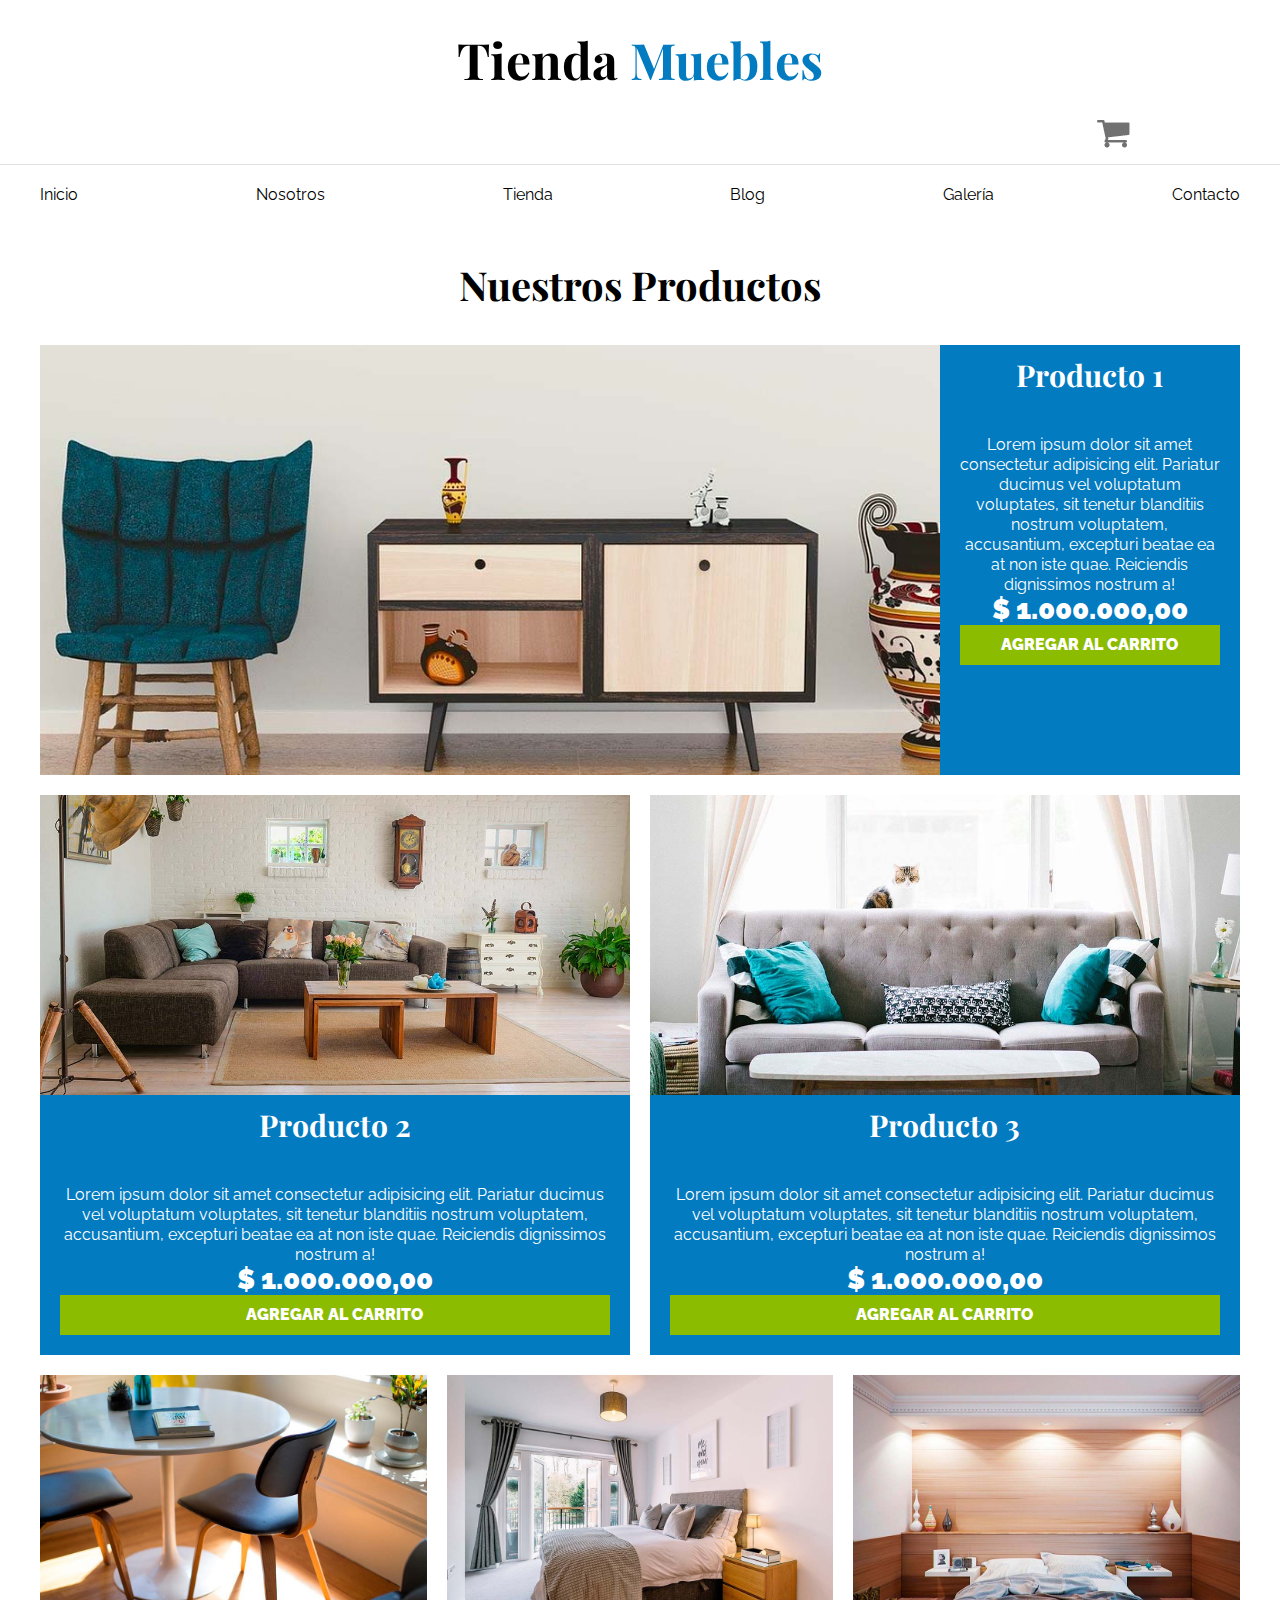
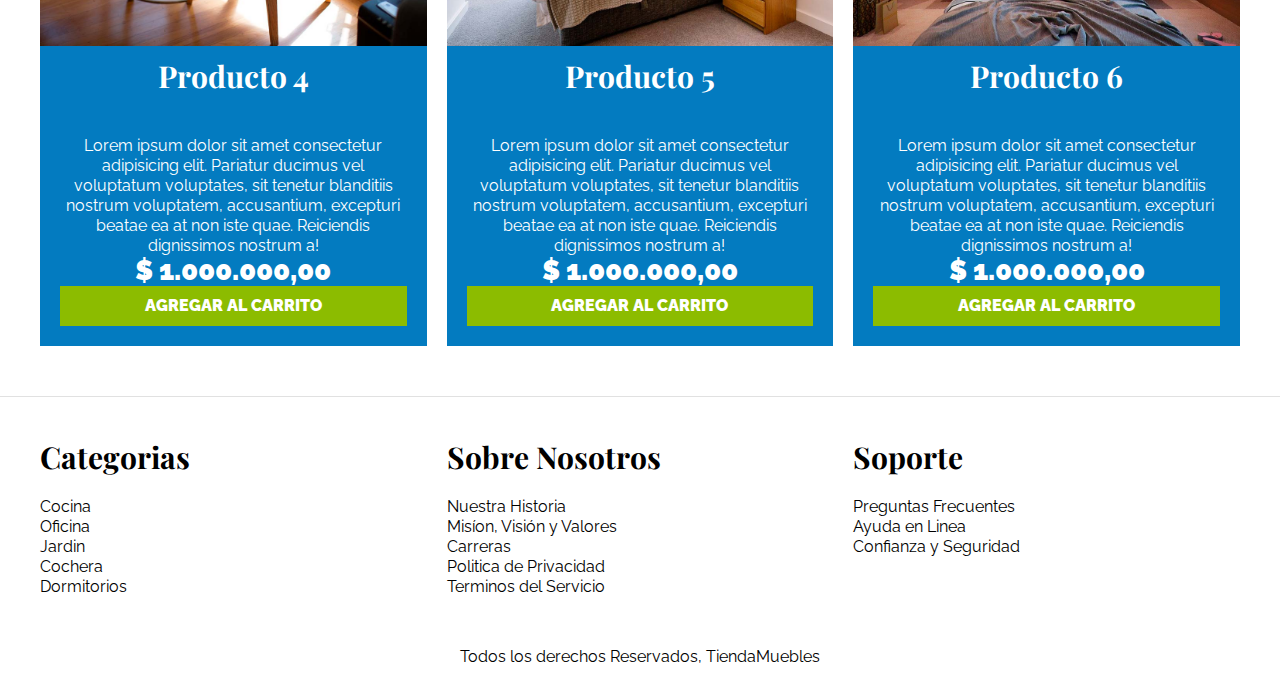
<file: tienda.html>
<!DOCTYPE html>
<html lang="en">
<head>
    <meta charset="UTF-8">
    <meta http-equiv="X-UA-Compatible" content="IE=edge">
    <meta name="viewport" content="width=device-width, initial-scale=1.0">
    <title>Ecommers - Tienda</title>
    <link rel="stylesheet" href="css/normalize.css">
    <link rel="preconnect" href="https://fonts.googleapis.com">
<link rel="preconnect" href="https://fonts.gstatic.com" crossorigin>
<link href="https://fonts.googleapis.com/css2?family=Playfair+Display:wght@700&family=Raleway:wght@400;700;900&display=swap" rel="stylesheet">
    <link rel="stylesheet" href="css/app.css">
    
</head>
 <header>
    <h1 class="nombre-sitio">Tienda <span>Muebles</span></h1>

    <div class="two columns u-pull-right">
        <ul>
            <li class="submenu">
                    <img src="img/cart.png" id="img-carrito">
                    <div id="carrito">
                            
                            <table id="lista-carrito" class="u-full-width">
                                <thead>
                                    <tr>
                                        <th>Imagen</th>
                                        <th>Nombre</th>
                                        <th>Precio</th>
                                        <th>Cantidad</th>
                                        <th></th>
                                    </tr>
                                </thead>
                                <tbody></tbody>
                            </table>

                            <a href="#" id="vaciar-carrito" class="btn">Vaciar Carrito</a>
                    </div>
            </li>
        </ul>
    </div>
 </header>
<body> 
    
    <div class="contenedor-navegacion">
        <nav class="nav-principal contenedor">
            <a href="index.html">Inicio</a>
            <a href="nosotros.html">Nosotros</a>
            <a href="tienda.html">Tienda</a>
            <a href="blog.html">Blog</a>
            <a href="galeria.html">Galería</a>
            <a href="contacto.html">Contacto</a>
           </nav>
    </div>              
          

    <main class="contenido-principal contenedor">
        <h2 class="text-center">Nuestros Productos</h2>
   
           <div class="listado-productos">
               <div id="producto">
                   <img src="img/producto1.jpg" alt="Imagen Producto" >
   
                   <div class="texto-producto">
                   <h3>Producto 1</h3>
                   <p>Lorem ipsum dolor sit amet consectetur adipisicing elit. Pariatur ducimus vel voluptatum voluptates, sit tenetur blanditiis nostrum voluptatem, accusantium, excepturi beatae ea at non iste quae. Reiciendis dignissimos nostrum a!</p>
                   <p class="precio">$ 1.000.000,00</p>
   
                   <a class="btn agregar-carrito" href="#" data-id="1">Agregar al Carrito</a>
   
                   </div><!--Info Producto-->
               </div><!-- Esto es un producto-->
   
               <div id="producto">
                    <img src="img/producto2.jpg" alt="Imagen Producto" >
   
                   <div class="texto-producto">
                       <h3>Producto 2</h3>
                       <p>Lorem ipsum dolor sit amet consectetur adipisicing elit. Pariatur ducimus vel voluptatum voluptates, sit tenetur blanditiis nostrum voluptatem, accusantium, excepturi beatae ea at non iste quae. Reiciendis dignissimos nostrum a!</p>
                       <p class="precio">$ 1.000.000,00</p>
   
                       <a class="btn agregar-carrito" href="#" data-id="2">Agregar al Carrito</a>
   
                   </div><!--Info Producto-->
               </div><!-- Esto es un producto-->
   
               <div id="producto">
                   <img src="img/producto3.jpg" alt="Imagen Producto" >
   
                   <div class="texto-producto">
                       <h3>Producto 3</h3>
                       <p>Lorem ipsum dolor sit amet consectetur adipisicing elit. Pariatur ducimus vel voluptatum voluptates, sit tenetur blanditiis nostrum voluptatem, accusantium, excepturi beatae ea at non iste quae. Reiciendis dignissimos nostrum a!</p>
                       <p class="precio">$ 1.000.000,00</p>
   
                       <a class="btn agregar-carrito" href="#" data-id="3">Agregar al Carrito</a>
   
                   </div><!--Info Producto-->
               </div><!-- Esto es un producto-->
   
               <div id="producto">
                   <img src="img/producto4.jpg" alt="Imagen Producto" >
   
                   <div class="texto-producto">
                    <h3>Producto 4</h3>
                       <p>Lorem ipsum dolor sit amet consectetur adipisicing elit. Pariatur ducimus vel voluptatum voluptates, sit tenetur blanditiis nostrum voluptatem, accusantium, excepturi beatae ea at non iste quae. Reiciendis dignissimos nostrum a!</p>
                       <p class="precio">$ 1.000.000,00</p>
   
                       <a class="btn agregar-carrito" href="#" data-id="4">Agregar al Carrito</a>
   
                   </div><!--Info Producto-->
               </div><!-- Esto es un producto-->
   
               <div id="producto">
                   <img src="img/producto5.jpg" alt="Imagen Producto" >
   
                   <div class="texto-producto">
                       <h3>Producto 5</h3>
                       <p>Lorem ipsum dolor sit amet consectetur adipisicing elit. Pariatur ducimus vel voluptatum voluptates, sit tenetur blanditiis nostrum voluptatem, accusantium, excepturi beatae ea at non iste quae. Reiciendis dignissimos nostrum a!</p>
                       <p class="precio">$ 1.000.000,00</p>
   
                       <a class="btn agregar-carrito" href="#" data-id="5">Agregar al Carrito</a>
   
                   </div><!--Info Producto-->
               </div><!-- Esto es un producto-->
   
               <div id="producto">
                   <img src="img/producto6.jpg" alt="Imagen Producto" >
   
                   <div class="texto-producto">
                       <h3>Producto 6</h3>
                       <p>Lorem ipsum dolor sit amet consectetur adipisicing elit. Pariatur ducimus vel voluptatum voluptates, sit tenetur blanditiis nostrum voluptatem, accusantium, excepturi beatae ea at non iste quae. Reiciendis dignissimos nostrum a!</p>
                       <p class="precio">$ 1.000.000,00</p>
   
                       <a class="btn agregar-carrito" href="#" data-id="6">Agregar al Carrito</a>
   
                   </div><!--Info Producto-->
               </div><!-- Esto es un producto-->
   
           </div> <!-- Fin listado de productos-->
       </main>
   

    <footer class="site-footer">
            <div class="grid-footer contenedor">         
                <div>
                    <h3>Categorias</h3>
                        <nav class="footer-menu">
                            <a href="#">Cocina</a>
                            <a href="#">Oficina</a>
                            <a href="#">Jardin</a>
                            <a href="#">Cochera</a>
                            <a href="#">Dormitorios</a> 
                        </nav>
                </div>

                <div>
                    <h3>Sobre Nosotros</h3>
                        <nav class="footer-menu">
                            <a href="#">Nuestra Historia</a>
                            <a href="#">Misíon, Visión y Valores</a>
                            <a href="#">Carreras</a>
                            <a href="#">Politica de Privacidad</a>
                            <a href="#">Terminos del Servicio</a> 
                        </nav>
                </div>

                <div>
                    <h3>Soporte</h3>
                        <nav class="footer-menu">
                            <a href="#">Preguntas Frecuentes</a>
                            <a href="#">Ayuda en Linea</a>
                            <a href="#">Confianza y Seguridad</a>
                
                        </nav>
                </div>
            </div>
        <p class="copyright">Todos los derechos Reservados, TiendaMuebles</p>

    </footer>
    <script src="./js/app.js"></script>
</body>
</html>
</file>
<file: css/app.css>
html{
    box-sizing: border-box;
    font-size: 62.5%; /*1REM = 10PX*/
}
*, *:before, *:after {
    box-sizing: inherit;
}

body {
    font-family: 'Raleway', sans-serif;
    font-size: 1.6rem;
    line-height: 2rem;
}
/* Globales*/
h1, h2, h3 {
    font-family: 'Playfair Display', serif;
    margin: 0 0 5rem 0;
}
h1 {
    font-size: 5rem;
}
h2 {
    font-size: 4rem;
}
h3 {
    font-size: 3rem;
}
a {
    text-decoration: none;
    color: #000;
}
.contenedor {
    max-width: 120rem;
    margin: 0 auto;
}
img {
    max-width: 100%; 
    display: block;   
}
ul {
    list-style: none;
}
td {
    padding: 5px;
}
.cantidad {
    padding-left: 20px;
}
.btn{
    background-color: #8cbc00;
    display: block;
    color: #fff;
    text-transform: uppercase;
    font-weight: 900;
    padding: 1rem;
    transition: background-color .3s ease-out;
    text-align: center;
    border: none;
}
.btn:hover{
    background-color: #769c02;
    cursor: pointer;
} 

/* Utilidades*/
.text-center{
    text-align: center;
}
.max-width-30 {
    max-width: 30rem;
}

/*Header y Navegacion*/
.nombre-sitio{
    margin-top: 5rem;    
    text-align: center;    
}
.nombre-sitio span {
    color: #037bc0;
}

.contenedor-navegacion {
    border-top: 0.1rem solid #e1e1e1;
}
.nav-principal {    
    padding: 2rem 0;
    display: flex;
    justify-content: space-between;
}
.hero {
    background-image: url(../img/principal.jpg);
    background-repeat: no-repeat;
    background-size: cover;
    background-position: center center;
    height: 55rem;
}
/* Categorias*/
.categorias {
    padding-top: 5rem;
}
.categorias h2 {
    text-align: center;
}
.categoria a {
    display: block;
    text-align: center;    
    padding: 2rem;
    font-size: 2rem;
}
.categoria a:hover{
    background-color: #037bc0;
    color: #fff;
    border-bottom-right-radius: 1rem;
}
.listado-categorias {
    display: grid;
    grid-template-columns: repeat(3, 1fr);
    gap: 2rem;
}
/*Bloque Nosotros*/
.sobre-nosotros {
    background-image: linear-gradient( to right, transparent 50%, #037bc0 50%, #037bc0 100%),
    url(../img/nosotros.jpg);    
    background-position: left center;
    padding: 10rem 0;
    background-repeat: no-repeat;    
    background-size: 100%, 120rem;    
}
.sobre-nosotros-grid {
    display: flex;
    justify-content: flex-end;
}
.texto-nosotros {
    flex-basis: 50%;
    padding-left: 10rem;
    color: #fff;    
}
/* Listado de Productos*/
.contenido-principal {
    padding-top: 5rem;
}
.listado-productos {
    display: grid;
    grid-template-columns: repeat(6, 1fr);
    gap: 2rem;    
}
#producto:nth-child(1) {
    grid-column-start: 1;
    grid-column-end: 7;
    display: grid;
    grid-template-columns: 3fr 1fr;
}
#producto:nth-child(1) img {
    height: 43rem;
    width: 100%;
    object-fit: cover;
}
#producto:nth-child(2) {
    grid-column-start: 1;
    grid-column-end: 4;
}
#producto:nth-child(2) img {
    height: 30rem;
    width: 100%;
    object-fit: cover;
}
#producto:nth-child(3) {
    grid-column-start: 4;
    grid-column-end: 7;
}
#producto:nth-child(3) img {
    height: 30rem;
    width: 100%;
    object-fit: cover;
}
#producto:nth-child(4) {
    grid-column-start: 1;
    grid-column-end: 3;
}
#producto:nth-child(5) {
    grid-column-start: 3;
    grid-column-end: 5;
}
#producto:nth-child(6) {
    grid-column-start: 5;
    grid-column-end: 7;
}
#producto{
    background-color: #037bc0;
}
.texto-producto {
    text-align: center;
    color: #fff;
    padding: 2rem;
}

.texto-producto p {
    margin: 0 0 .5rem 0;
    
}
.texto-producto .precio {
    font-size: 2.8rem;
    font-weight: 900;
}
/** Footer **/

.site-footer {
    border-top: 1px solid #e1e1e1;
    margin-top: 5rem;
    padding-top: 5rem;
}
.site-footer h3 {
    margin-bottom: 3rem;
}
.grid-footer {
    display: grid;
    grid-template-columns: repeat(3, 1fr);
    gap: 2rem;    
}
.footer-menu a {
    display: block;
}
.copyright {
    margin-top: 5rem;
    text-align: center;
}
.contenido-nosotros {
    display: grid;
    grid-template-columns: 1fr 2fr;
    grid-template-columns: repeat(auto-fit, minmax( 25rem, 1fr));
    column-gap: 4rem;
}
.informacion-nosotros {
    display: flex;
    flex-direction: column;
    justify-content: center;
    line-height: 2rem;
}
/* Blog */

.contenedor-blog {
    display: grid;
    grid-template-columns: 2fr 1fr;
    column-gap: 4rem;
}
.entrada {
    border-bottom: 2px solid #e1e1e1;
    padding-bottom: 4rem;
    margin-bottom: 2rem;
}
.entrada:last-of-type {
    border: none;
}
.entrada-meta {
    display: flex;
    justify-content: space-between;
}
.entrada-meta p {
    font-weight: 700;
}
.entrada-meta span {
    color: #037bc0;
}
.contenido-entrada-blog {
    width: 60rem;
    margin: 0 auto;
}

/* Galeria */
.galeria {
    list-style: none;
    padding: 0;
    margin: 0;
    display: grid;
    grid-template-columns: repeat(3, 1fr);
    gap: 2rem;
}
.galeria img {
    height: 40rem;
    width: 40rem;
    object-fit: cover;
}
.formulario {
    max-width: 60rem;
    margin: 0 auto;
}
.formulario fieldset {
    border-color: #000;
    border-width: 1px;
    margin-bottom: 2rem;    
}
.formulario legend {
    background-color: #005485;
    width: 100%;
    text-align: center;
    color: #fff;
    text-transform: uppercase;
    font-weight: 900;
    padding: 1rem;
    margin-bottom: 4rem;    
}
.campo {
    display: flex;
    margin-bottom: 2rem;
}
.campo label {
    flex-basis: 10rem;
}
/*.campo input[type="text"] */
.campo input:not([type="radio"]),
.campo textarea,
.campo select {
    flex: 1;
    border: 1px solid #e1e1e1;
    padding: 1rem;    
}
/* Estilo al carrito */
.submenu {
    display: flex;
    position: relative ;
    justify-content: right;
    padding: 0 15rem;      
    
}

.submenu #carrito{
    display: none;
}
.submenu:hover #carrito{
    display: block;
    position: absolute;
    right:0;

    top:100%;
    z-index: 1;
    background-color: white;
    padding: 20px;
    min-height: 400px;
    min-width: 300px;
}

.borrar-producto {
    background-color: red;
    border-radius: 50%;
    padding: 5px 10px;
    text-decoration: none;
    color: white;
    font-weight: bold;
}
</file>
